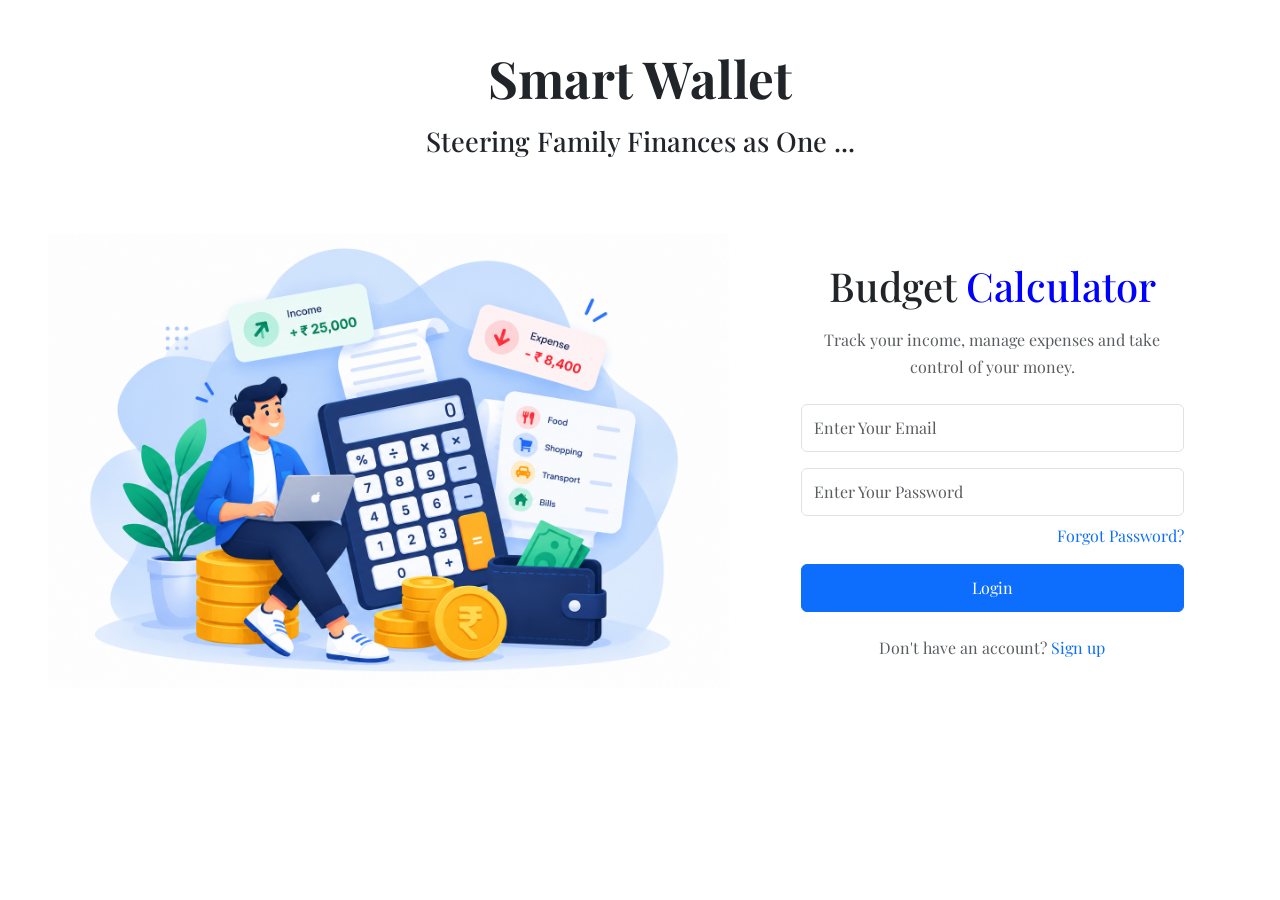
<file: index.html>
<!doctype html>
<html lang="en">
  <head>
    <meta charset="UTF-8" />
    <meta name="viewport" content="width=device-width, initial-scale=1.0" />

    <title>Smart Wallet | Login</title>

    <!-- Bootstrap CSS -->
    <link
      href="https://cdn.jsdelivr.net/npm/bootstrap@5.0.2/dist/css/bootstrap.min.css"
      rel="stylesheet"
      integrity="sha384-EVSTQN3/azprG1Anm3QDgpJLIm9Nao0Yz1ztcQTwFspd3yD65VohhpuuCOmLASjC"
      crossorigin="anonymous"
    />

    <!-- Custom CSS -->
    <link rel="stylesheet" href="./styles.css" />

    <!-- Google Font -->
    <link rel="preconnect" href="https://fonts.googleapis.com" />
    <link rel="preconnect" href="https://fonts.gstatic.com" crossorigin />

    <link
      href="https://fonts.googleapis.com/css2?family=Playfair+Display:ital,wght@0,400..900;1,400..900&display=swap"
      rel="stylesheet"
    />
  </head>

  <body>
    <section class="login-section">
      <!-- Page Heading -->
      <div class="text-center pt-4 pt-md-5 px-3">
        <h1 class="wallet-title">Smart Wallet</h1>

        <h2 class="wallet-subtitle mt-3">
          Steering Family Finances as One ...
        </h2>
      </div>

      <!-- Responsive Layout -->
      <div class="container-fluid px-3 px-md-4 px-lg-5">
        <div
          class="row align-items-center justify-content-center g-4 py-4 py-md-5"
        >
          <!-- Left Side: Image -->
          <div class="col-12 col-lg-7 text-center">
            <img
              src="./images/login.png"
              class="img-fluid login-image"
              alt="Smart Wallet financial management illustration"
            />
          </div>

          <!-- Right Side: Login Form -->
          <div class="col-12 col-md-10 col-lg-5">
            <div
              class="login-form text-center rounded-4 p-3 p-sm-4 p-md-5 mx-auto"
            >
              <h1>Budget <span>Calculator</span></h1>

              <p class="text-muted login-description mt-3">
                Track your income, manage expenses and take control of your
                money.
              </p>

              <form onsubmit="return false;">
                <input
                  id="logEmail"
                  type="email"
                  class="form-control mt-4"
                  placeholder="Enter Your Email"
                  autocomplete="email"
                />

                <input
                  id="logPassw"
                  type="password"
                  class="form-control mt-3"
                  placeholder="Enter Your Password"
                  autocomplete="current-password"
                />

                <div class="text-end mt-2">
                  <a href="#" class="forgot-link"> Forgot Password? </a>
                </div>

                <button
                  type="button"
                  onclick="log()"
                  class="btn btn-primary w-100 mt-3"
                >
                  Login
                </button>
              </form>

              <p class="text-muted signup-text mt-4 mb-0">
                Don't have an account?
                <a id="logSign-up" href="./register.html"> Sign up </a>
              </p>
            </div>
          </div>
        </div>
      </div>
    </section>

    <!-- Your Existing JavaScript -->
    <script src="./script.js"></script>
  </body>
</html>
</file>
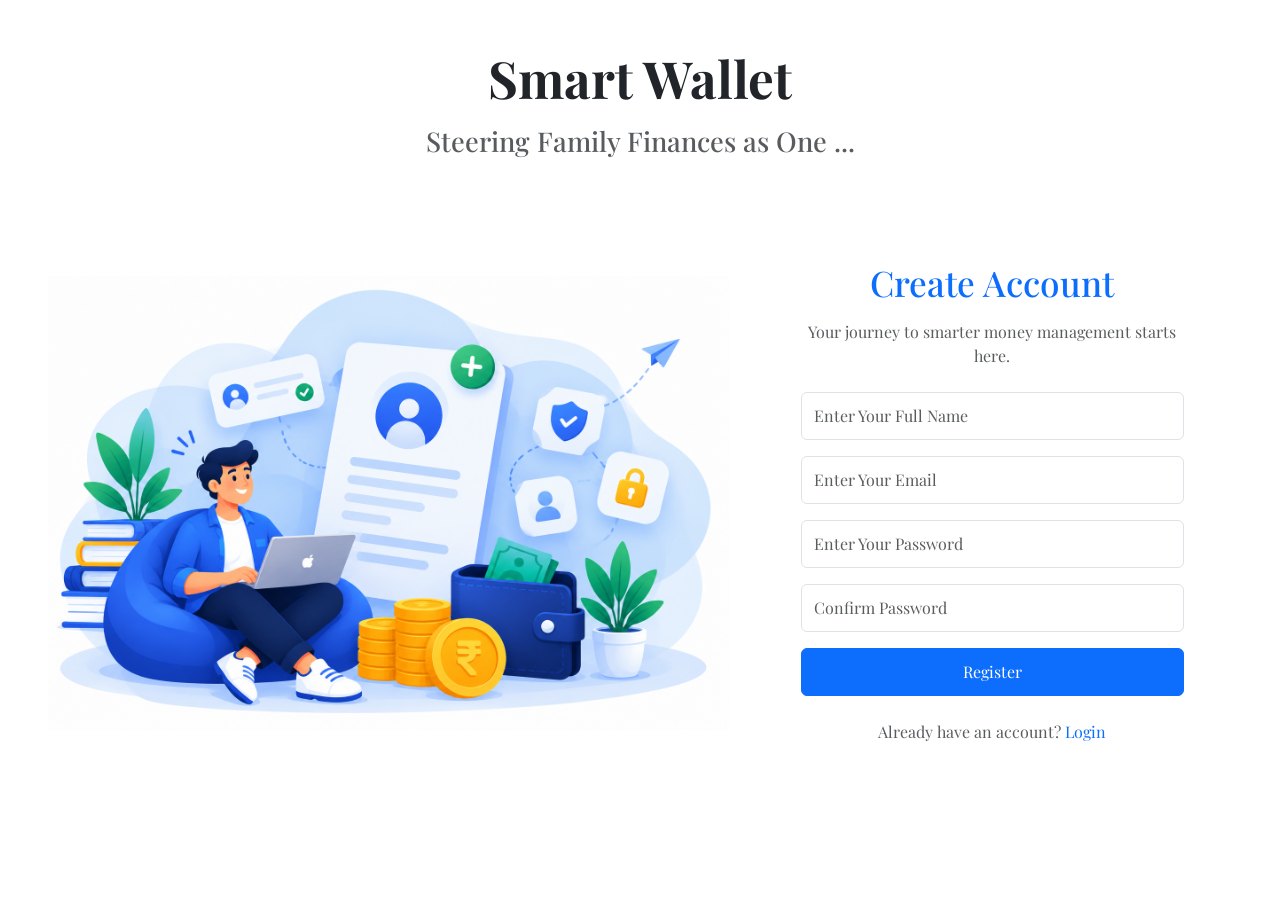
<file: register.html>
<!doctype html>
<html lang="en">
  <head>
    <meta charset="UTF-8" />
    <meta name="viewport" content="width=device-width, initial-scale=1.0" />

    <title>Smart Wallet | Register</title>

    <!-- Bootstrap CSS -->
    <link
      href="https://cdn.jsdelivr.net/npm/bootstrap@5.0.2/dist/css/bootstrap.min.css"
      rel="stylesheet"
      integrity="sha384-EVSTQN3/azprG1Anm3QDgpJLIm9Nao0Yz1ztcQTwFspd3yD65VohhpuuCOmLASjC"
      crossorigin="anonymous"
    />

    <!-- Custom CSS -->
    <link rel="stylesheet" href="./styles.css" />

    <!-- Google Font -->
    <link rel="preconnect" href="https://fonts.googleapis.com" />
    <link rel="preconnect" href="https://fonts.gstatic.com" crossorigin />

    <link
      href="https://fonts.googleapis.com/css2?family=Playfair+Display:ital,wght@0,400..900;1,400..900&display=swap"
      rel="stylesheet"
    />
  </head>

  <body>
    <section class="register-section">
      <!-- Page Heading -->
      <div class="text-center pt-4 pt-md-5 px-3">
        <h1 class="wallet-title">Smart Wallet</h1>

        <h2 class="wallet-subtitle text-muted mt-3">
          Steering Family Finances as One ...
        </h2>
      </div>

      <!-- Responsive Layout -->
      <div class="container-fluid px-3 px-md-4 px-lg-5">
        <div
          class="row align-items-center justify-content-center g-4 py-4 py-md-5"
        >
          <!-- Left Side: Registration Image -->
          <div class="col-12 col-lg-7 text-center">
            <img
              src="./images/registration.png"
              class="img-fluid register-image"
              alt="Smart Wallet registration illustration"
            />
          </div>

          <!-- Right Side: Registration Form -->
          <div class="col-12 col-md-10 col-lg-5">
            <div
              class="login-form text-center rounded-4 p-3 p-sm-4 p-md-5 mx-auto"
            >
              <h1 class="text-primary register-title">Create Account</h1>

              <p class="text-muted mt-3">
                Your journey to smarter money management starts here.
              </p>

              <form onsubmit="return false;">
                <input
                  id="sgnName"
                  type="text"
                  class="form-control mt-4"
                  placeholder="Enter Your Full Name"
                  autocomplete="name"
                />

                <input
                  id="sgnEmail"
                  type="email"
                  class="form-control mt-3"
                  placeholder="Enter Your Email"
                  autocomplete="email"
                />

                <input
                  id="sgnPassw"
                  type="password"
                  class="form-control mt-3"
                  placeholder="Enter Your Password"
                  autocomplete="new-password"
                />

                <input
                  id="sgnConPassw"
                  type="password"
                  class="form-control mt-3"
                  placeholder="Confirm Password"
                  autocomplete="new-password"
                />

                <button
                  type="button"
                  onclick="signUp()"
                  class="btn btn-primary w-100 mt-3"
                >
                  Register
                </button>
              </form>

              <p class="text-muted mt-4 mb-0 signup-text">
                Already have an account?
                <a id="reglogin" href="./index.html"> Login </a>
              </p>
            </div>
          </div>
        </div>
      </div>
    </section>

    <!-- Existing JavaScript -->
    <script src="./script.js"></script>
  </body>
</html>
</file>
<file: styles.css>
/* GLOBAL STYLES */

* {
  margin: 0;
  padding: 0;
  box-sizing: border-box;
  font-family: "Playfair Display", serif;
}

html {
  scroll-behavior: smooth;
}

body {
  min-height: 100vh;
}

img {
  max-width: 100%;
  height: auto;
}

a {
  text-decoration: none;
}

/* COMMON LOGIN & REGISTER STYLES */

.login-form {
  width: 100%;
  max-width: 500px;
  margin-left: auto;
  margin-right: auto;
}

.login-form span {
  color: blue;
}

.login-form .form-control {
  min-height: 48px;
  font-size: 1rem;
}

.login-form .btn {
  min-height: 48px;
}

.signup-text {
  font-size: 1rem;
}

/* COMMON PAGE HEADINGS */

.wallet-title {
  font-size: clamp(2rem, 4vw, 3.5rem);
  font-weight: 700;
  font-family: "Playfair Display", serif;
}

.wallet-subtitle {
  font-size: clamp(1rem, 2.5vw, 1.7rem);
  font-family: "Playfair Display", serif;
}

/* LOGIN PAGE */

.login-section {
  min-height: 100vh;
  overflow-x: hidden;
}

.login-image {
  display: block;
  width: 100%;
  max-width: 750px;
  height: auto;
  object-fit: contain;
  margin: 0 auto;
}

.login-description {
  font-size: 1rem;
  line-height: 1.7;
}

.forgot-link {
  text-decoration: none;
}

/* REGISTRATION PAGE */

.register-section {
  min-height: 100vh;
  overflow-x: hidden;
}

.register-image {
  display: block;
  width: 100%;
  max-width: 750px;
  height: auto;
  object-fit: contain;
  margin: 0 auto;
}

.register-title {
  font-size: clamp(1.6rem, 3vw, 2.2rem);
}

/* DASHBOARD - GENERAL STYLES */

.dashboard-body {
  min-height: 100vh;
  overflow-x: hidden;
  background-color: #f8f9fc;
}

.dashboard-container {
  width: 100%;
  max-width: 1600px;
  margin: 0 auto;
}

/* DASHBOARD HEADER */

.dashboard-title {
  font-family: "Playfair Display", serif;
  font-size: clamp(1.7rem, 3vw, 2.5rem);
  font-weight: 700;
  color: #11164a;
}

.dashboard-actions .btn {
  white-space: nowrap;
}

/* DASHBOARD SUMMARY CARDS */

.summary-card {
  min-width: 0;
  overflow-wrap: anywhere;
}

.summary-amount h2 {
  font-size: clamp(1.25rem, 2vw, 1.8rem);
  font-weight: 700;
  margin: 12px 0;
  overflow-wrap: anywhere;
}

/* INCOME & EXPENSE FORMS */

.entry-card {
  min-width: 0;
}

.entry-card h3 {
  font-size: clamp(1.2rem, 2vw, 1.5rem);
}

.entry-card .form-control {
  min-height: 46px;
  font-size: 1rem;
}

.entry-card .btn {
  min-height: 46px;
}

/* TRANSACTION SECTION */

.transaction-icon {
  width: 50px;
  height: 50px;
  flex-shrink: 0;
  color: #5438e8;
  background-color: #f1efff;
}

.transaction-heading {
  color: #11164a;
  font-size: clamp(1.2rem, 2.5vw, 1.6rem);
}

/* TRANSACTION TABLE */

.transaction-table {
  min-width: 600px;
}

.transaction-table th,
.transaction-table td {
  padding: 14px 12px;
  white-space: nowrap;
}

/* EXPENSE BREAKDOWN CHART */

.chart-container {
  position: relative;
  width: 100%;
  max-width: 100%;
  height: 300px;
}

/* 
TABLET RESPONSIVE STYLES
Bootstrap breakpoint: Below 992px */

@media (max-width: 991.98px) {
  /* Login */
  .login-image {
    max-width: 500px;
  }

  .login-form {
    max-width: 520px;
  }

  /* Registration */
  .register-image {
    max-width: 500px;
  }

  /* Dashboard */
  .dashboard-container {
    padding-top: 24px;
  }

  .summary-card {
    padding: 20px !important;
  }

  .chart-container {
    height: 280px;
  }
}

/* MOBILE RESPONSIVE STYLES
Bootstrap breakpoint: Below 576px */

@media (max-width: 575.98px) {
  /* Common Headings */
  .wallet-title {
    font-size: 2rem;
  }

  .wallet-subtitle {
    font-size: 1rem;
    line-height: 1.5;
  }

  /* Login Page */
  .login-image {
    max-width: 100%;
  }

  .login-form {
    padding: 1.25rem !important;
  }

  .login-form h1 {
    font-size: 1.6rem;
  }

  .login-description {
    font-size: 0.9rem;
  }

  .signup-text {
    font-size: 0.9rem;
  }

  /* Registration Page */
  .register-image {
    max-width: 100%;
  }

  .register-title {
    font-size: 1.6rem;
  }

  .register-section .login-form {
    padding: 1.25rem !important;
  }

  .register-section .login-form p {
    font-size: 0.9rem;
    line-height: 1.6;
  }

  /* Dashboard Header */
  .dashboard-title {
    font-size: 1.8rem;
  }

  .dashboard-header p {
    font-size: 0.9rem;
  }

  .dashboard-actions {
    width: 100%;
  }

  .dashboard-actions .btn {
    flex: 1;
  }

  /* Summary Cards */
  .summary-card {
    padding: 18px !important;
  }

  /* Income & Expense Forms */
  .entry-card {
    padding: 18px !important;
  }

  /* Transaction Section */
  .transaction-heading {
    font-size: 1.15rem;
  }

  .transaction-icon {
    width: 42px;
    height: 42px;
  }

  /* Chart */
  .chart-container {
    height: 240px;
  }
}

/* EXTRA SMALL DEVICES
Screens below 360px */

@media (max-width: 359.98px) {
  .wallet-title {
    font-size: 1.7rem;
  }

  .dashboard-title {
    font-size: 1.5rem;
  }

  .dashboard-actions .btn {
    font-size: 0.8rem;
    padding: 8px;
  }

  .summary-amount h2 {
    font-size: 1.2rem;
  }
}
</file>
